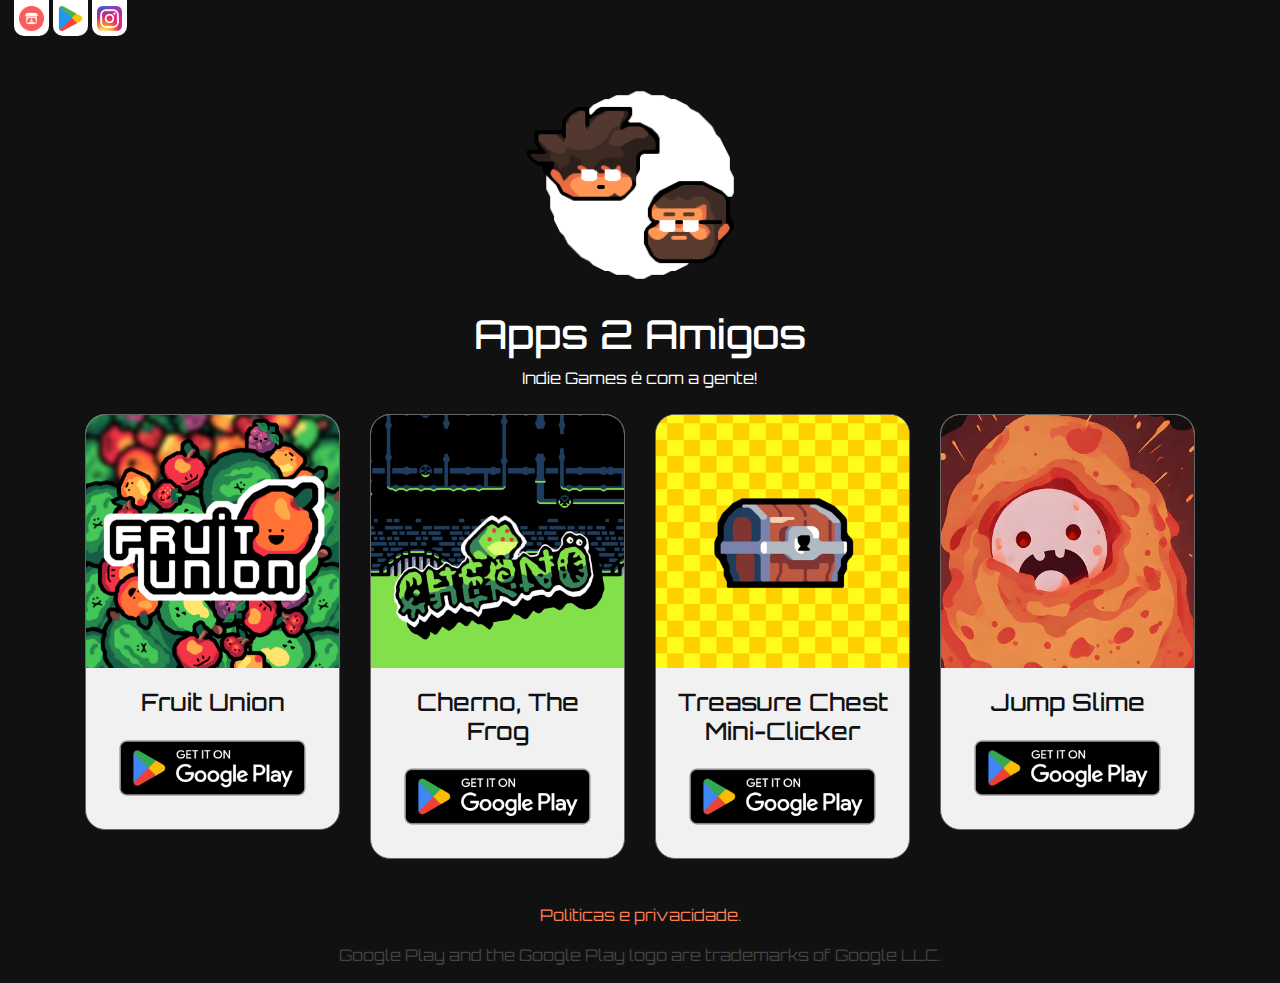
<file: index.html>
<!DOCTYPE html>
<html>
<head>
  <title>Apps 2 Amigos</title>
  <link rel="stylesheet" href="https://cdn.jsdelivr.net/npm/bootstrap@4.0.0/dist/css/bootstrap.min.css" integrity="sha384-Gn5384xqQ1aoWXA+058RXPxPg6fy4IWvTNh0E263XmFcJlSAwiGgFAW/dAiS6JXm" crossorigin="anonymous">
  <link rel="stylesheet" href="style.css">
  <!-- Meta tag para suporte a dispositivos móveis -->
  <meta name="viewport" content="width=device-width, initial-scale=1.0">
  <!-- Adicione a tag do Favicon -->
  <link rel="icon" href="favicon.png" type="image/x-icon">
  <link rel="shortcut icon" href="favicon.png" type="image/x-icon">
  
</head>
<body>
  <!-- Ícones de badges com links no canto superior direito -->
  <div class="badge-icons">
    <a href="https://apps2amigos.itch.io" target="_blank" class="badge-link"><img src="icon-itch.png" alt="Badge 1"></a>
    <a href="https://play.google.com/store/apps/dev?id=7702999137953226593"  target="_blank" class="badge-link"><img src="icon-play.png" alt="Badge 2"></a>
    <a href="https://www.instagram.com/apps2amigos"  target="_blank" class="badge-link"><img src="icon-insta.png" alt="Badge 2"></a>
  </div>
  <div class="container text-center mt-4">
    <a href="index.html">
      <img class="logo" src="transparente.png" alt="Logo" width="200">
    </a>
    <h1>Apps 2 Amigos</h1>
    <p>Indie Games é com a gente!</p>
  </div>

  <div class="container mt-4">
    <div class="row">
      
       <!--- inicio do card---->
      <div class="col-md-3">
        <div class="card">
          <img src="logo-git.png" class="card-img-top" alt="logo fruit union">
          <div class="card-body text-center"> <!-- Adicione a classe text-center aqui -->
            <h3 class="card-title">Fruit Union</h3>
            <a href="https://play.google.com/store/apps/details?id=com.apps2amigos.FruitUnion&utm_source=campanha_do_site&utm_campaign=campanha_do_site&pcampaignid=pcampaignidMKT-Other-global-all-co-prtnr-py-PartBadge-Mar2515-1" target="_blank" class="btn-google">
              <img src="google-play-badge.png"/>
            </a>
          </div>
        </div>
      </div>
      <!---- fim do card ----->  
      <!--- inicio do card---->
      <div class="col-md-3">
        <div class="card">
          <img src="frog-logo.png" class="card-img-top" alt="logo Cherno, The Frog">
          <div class="card-body text-center"> <!-- Adicione a classe text-center aqui -->
            <h3 class="card-title">Cherno, The Frog</h3>
            <a href="https://play.google.com/store/apps/details?id=com.apps2amigos.chernofrog" target="_blank" class="btn-google">
              <img src="google-play-badge.png"/>
            </a>
          </div>
        </div>
      </div>
      <!---- fim do card ----->  
      <!--- inicio do card---->
      <div class="col-md-3">
        <div class="card">
          <img src="chest-logo.png" class="card-img-top" alt="logo Treasure Chest Mini-Clicker">
          <div class="card-body text-center"> <!-- Adicione a classe text-center aqui -->
            <h3 class="card-title">Treasure Chest Mini-Clicker</h3>
            <a href="https://play.google.com/store/apps/details?id=com.apps2amigos.treasure" target="_blank" class="btn-google">
              <img src="google-play-badge.png"/>
            </a>
          </div>
        </div>
      </div>
      <!---- fim do card ----->  
      <!--- inicio do card---->
      <div class="col-md-3">
        <div class="card">
          <img src="jumpslime-logo.png" class="card-img-top" alt="logo jump slime">
          <div class="card-body text-center"> <!-- Adicione a classe text-center aqui -->
            <h3 class="card-title">Jump Slime</h3>
            <a href="https://play.google.com/store/apps/details?id=com.apps2amigos.jumpslime" target="_blank" class="btn-google">
              <img src="google-play-badge.png"/>
            </a>
          </div>
        </div>
      </div>
      <!---- fim do card ----->  
      
    </div>
  </div>
   <!-- Rodapé com Copyright -->
  <div class="rodape container text-center mt-4">
     <p><a href="privacy.html">Politicas e privacidade.</a></p>
    <p>Google Play and the Google Play logo are trademarks of Google LLC.</p>
  </div>
</body>
</html>
</file>
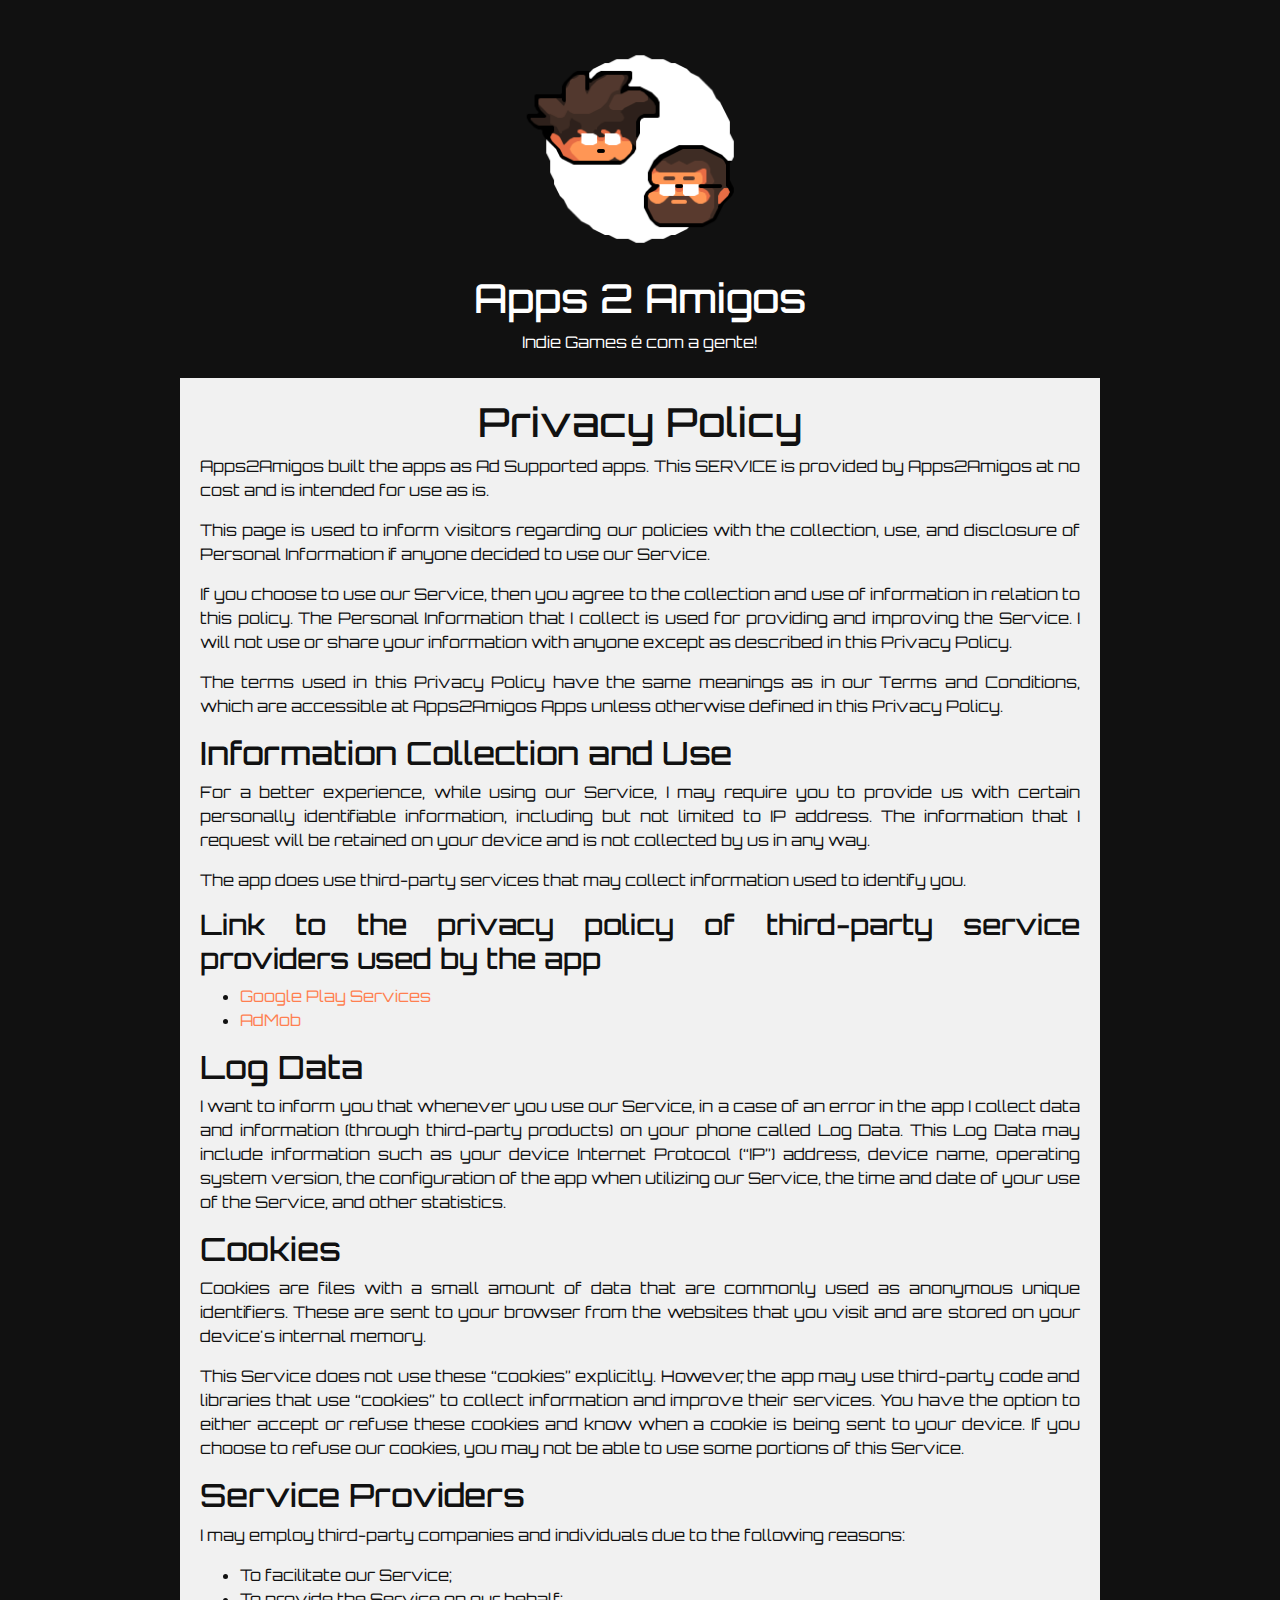
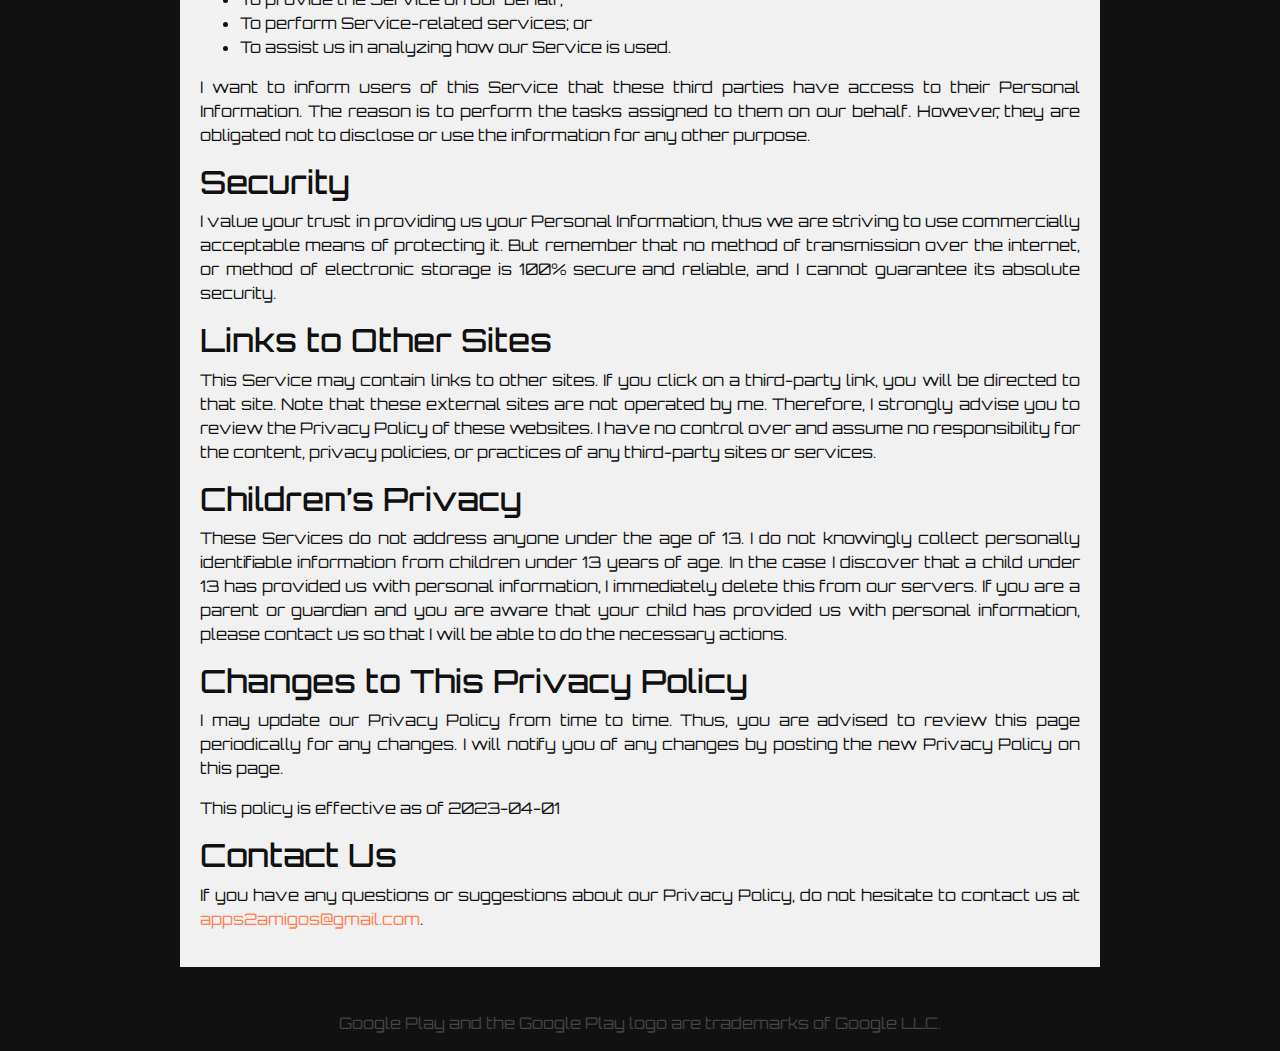
<file: privacy.html>
<!DOCTYPE html>
<html>
<head>
  <title>Apps 2 Amigos</title>
  <link rel="stylesheet" href="https://cdn.jsdelivr.net/npm/bootstrap@4.0.0/dist/css/bootstrap.min.css" integrity="sha384-Gn5384xqQ1aoWXA+058RXPxPg6fy4IWvTNh0E263XmFcJlSAwiGgFAW/dAiS6JXm" crossorigin="anonymous">
  <link rel="stylesheet" href="style.css">
  <!-- Meta tag para suporte a dispositivos móveis -->
  <meta name="viewport" content="width=device-width, initial-scale=1.0">
  <!-- Adicione a tag do Favicon -->
  <link rel="icon" href="favicon.png" type="image/x-icon">
  <link rel="shortcut icon" href="favicon.png" type="image/x-icon">
  
</head>
<body>
  <div class="container text-center mt-4">
    <a href="index.html">
      <img class="logo" src="transparente.png" alt="Logo" width="200">
    </a>
    <h1>Apps 2 Amigos</h1>
    <p>Indie Games é com a gente!</p>
  </div>

  <div class="container mt-4">
    <div class="row">
      
       <!--- inicio do card---->
      <div class="col-md-10">
        <div class="privacy">
          <div class="card-body text-justify"> <!-- Adicione a classe text-center aqui -->
            <h1 class="text-center">
              Privacy Policy
            </h1>
            <p>Apps2Amigos built the apps as Ad Supported apps. This SERVICE is provided by Apps2Amigos at no cost and is intended for use as is.</p>

            <p>This page is used to inform visitors regarding our policies with the collection, use, and disclosure of Personal Information if anyone decided to use our Service.</p>
        
            <p>If you choose to use our Service, then you agree to the collection and use of information in relation to this policy. The Personal Information that I collect is used for providing and improving the Service. I will not use or share your information with anyone except as described in this Privacy Policy.</p>
        
            <p>The terms used in this Privacy Policy have the same meanings as in our Terms and Conditions, which are accessible at Apps2Amigos Apps unless otherwise defined in this Privacy Policy.</p>
        
            <h2>Information Collection and Use</h2>
            <p>For a better experience, while using our Service, I may require you to provide us with certain personally identifiable information, including but not limited to IP address. The information that I request will be retained on your device and is not collected by us in any way.</p>
        
            <p>The app does use third-party services that may collect information used to identify you.</p>
        
            <h3>Link to the privacy policy of third-party service providers used by the app</h3>
            <ul>
                <li>
                  <a href="https://www.google.com/policies/privacy/" target="_blank">Google Play Services</a>
                </li>
                <li>
                  <a href="https://support.google.com/admob/answer/6128543?hl=en" target="_blank">AdMob</a>
                </li>
            </ul>
        
            <h2>Log Data</h2>
            <p>I want to inform you that whenever you use our Service, in a case of an error in the app I collect data and information (through third-party products) on your phone called Log Data. This Log Data may include information such as your device Internet Protocol (“IP”) address, device name, operating system version, the configuration of the app when utilizing our Service, the time and date of your use of the Service, and other statistics.</p>

            <h2>Cookies</h2>
            <p>Cookies are files with a small amount of data that are commonly used as anonymous unique identifiers. These are sent to your browser from the websites that you visit and are stored on your device's internal memory.</p>

            <p>This Service does not use these “cookies” explicitly. However, the app may use third-party code and libraries that use “cookies” to collect information and improve their services. You have the option to either accept or refuse these cookies and know when a cookie is being sent to your device. If you choose to refuse our cookies, you may not be able to use some portions of this Service.</p>
            <h2>Service Providers</h2>
            <p>I may employ third-party companies and individuals due to the following reasons:</p>
            <ul>
                <li>To facilitate our Service;</li>
                <li>To provide the Service on our behalf;</li>
                <li>To perform Service-related services; or</li>
                <li>To assist us in analyzing how our Service is used.</li>
            </ul>
            <p>I want to inform users of this Service that these third parties have access to their Personal Information. The reason is to perform the tasks assigned to them on our behalf. However, they are obligated not to disclose or use the information for any other purpose.</p>
            
            <h2>Security</h2>
            <p>I value your trust in providing us your Personal Information, thus we are striving to use commercially acceptable means of protecting it. But remember that no method of transmission over the internet, or method of electronic storage is 100% secure and reliable, and I cannot guarantee its absolute security.</p>
            
            <h2>Links to Other Sites</h2>
            <p>This Service may contain links to other sites. If you click on a third-party link, you will be directed to that site. Note that these external sites are not operated by me. Therefore, I strongly advise you to review the Privacy Policy of these websites. I have no control over and assume no responsibility for the content, privacy policies, or practices of any third-party sites or services.</p>
            
            <h2>Children’s Privacy</h2>
            <p>These Services do not address anyone under the age of 13. I do not knowingly collect personally identifiable information from children under 13 years of age. In the case I discover that a child under 13 has provided us with personal information, I immediately delete this from our servers. If you are a parent or guardian and you are aware that your child has provided us with personal information, please contact us so that I will be able to do the necessary actions.</p>
            
            <h2>Changes to This Privacy Policy</h2>
            <p>I may update our Privacy Policy from time to time. Thus, you are advised to review this page periodically for any changes. I will notify you of any changes by posting the new Privacy Policy on this page.</p>
            
            <p>This policy is effective as of 2023-04-01</p>
            
            <h2>Contact Us</h2>
            <p>If you have any questions or suggestions about our Privacy Policy, do not hesitate to contact us at <a href="mailto:apps2amigos@gmail.com">apps2amigos@gmail.com</a>.</p>
          </div>
        </div>
      </div>
      <!---- fim do card ----->  
      
    </div>
  </div>
   <!-- Rodapé com Copyright -->
  <div class="rodape container text-center mt-4">
    <p>Google Play and the Google Play logo are trademarks of Google LLC.</p>
  </div>
</body>
</html>
</file>
<file: style.css>
@import url('https://fonts.googleapis.com/css2?family=Orbitron:wght@400;500;600;700;800&display=swap');



body {
  background-color: #111; /* Cor de fundo #333 (cinza escuro) */
  color: #fff; /* Cor do texto branca */
  font-family: 'Orbitron', sans-serif; /* Aplicar a fonte Orbitron ao corpo da página */
  margin: 0;
  padding: 0;
}

a{color: coral;}

.badge-icons {
  margin: 0 10px 0;
  position: relative;
  z-index: 1000;
  width: 120px;
  display: flex;
  flex-direction: row;
  justify-content: center;
}

.badge-icons a{
  padding:5px;
  border-radius:0 0 10px 10px;
  background-color:#fff;
  margin: 0 2px;
}

.badge-icons a:hover{
  background-color: coral;
  
}

.badge-icons img{
  width: 25px;
}

.container {
  margin-top: 20px;
}

.logo {
  width:250px;
}

.card {
    background-color: #f1f1f1;
    color: #111;
    border: none;
    border-radius: 0;
    margin-bottom: 20px;
    border: thin solid #666;
    border-radius: 20px;
    overflow: hidden;
}
.privacy {
    background-color: #f1f1f1;
    color: #111;
    border: none;
    border-radius: 0;
    margin-bottom: 20px;
    overflow: hidden;
}

.card-title {
  font-family: 'Orbitron', sans-serif; /* Aplicar a fonte Orbitron aos títulos dos cartões */
  font-size: 1.5rem;
  margin-bottom: 10px;
}

.card-text {
  font-size: 1rem;
}

.btn {
  background-color: #007BFF;
  color: #fff;
  border: none;
  border-radius: 0;
}

.btn:hover {
  background-color: #0056b3;
}

.card img {
  width: 100%;
}

.container .row {
  justify-content: center;
}

.btn-google img {
  width: 100%;
}

.rodape{
  border-top: thin solid #333
  padding:10px;
  color:#444;
}
</file>
